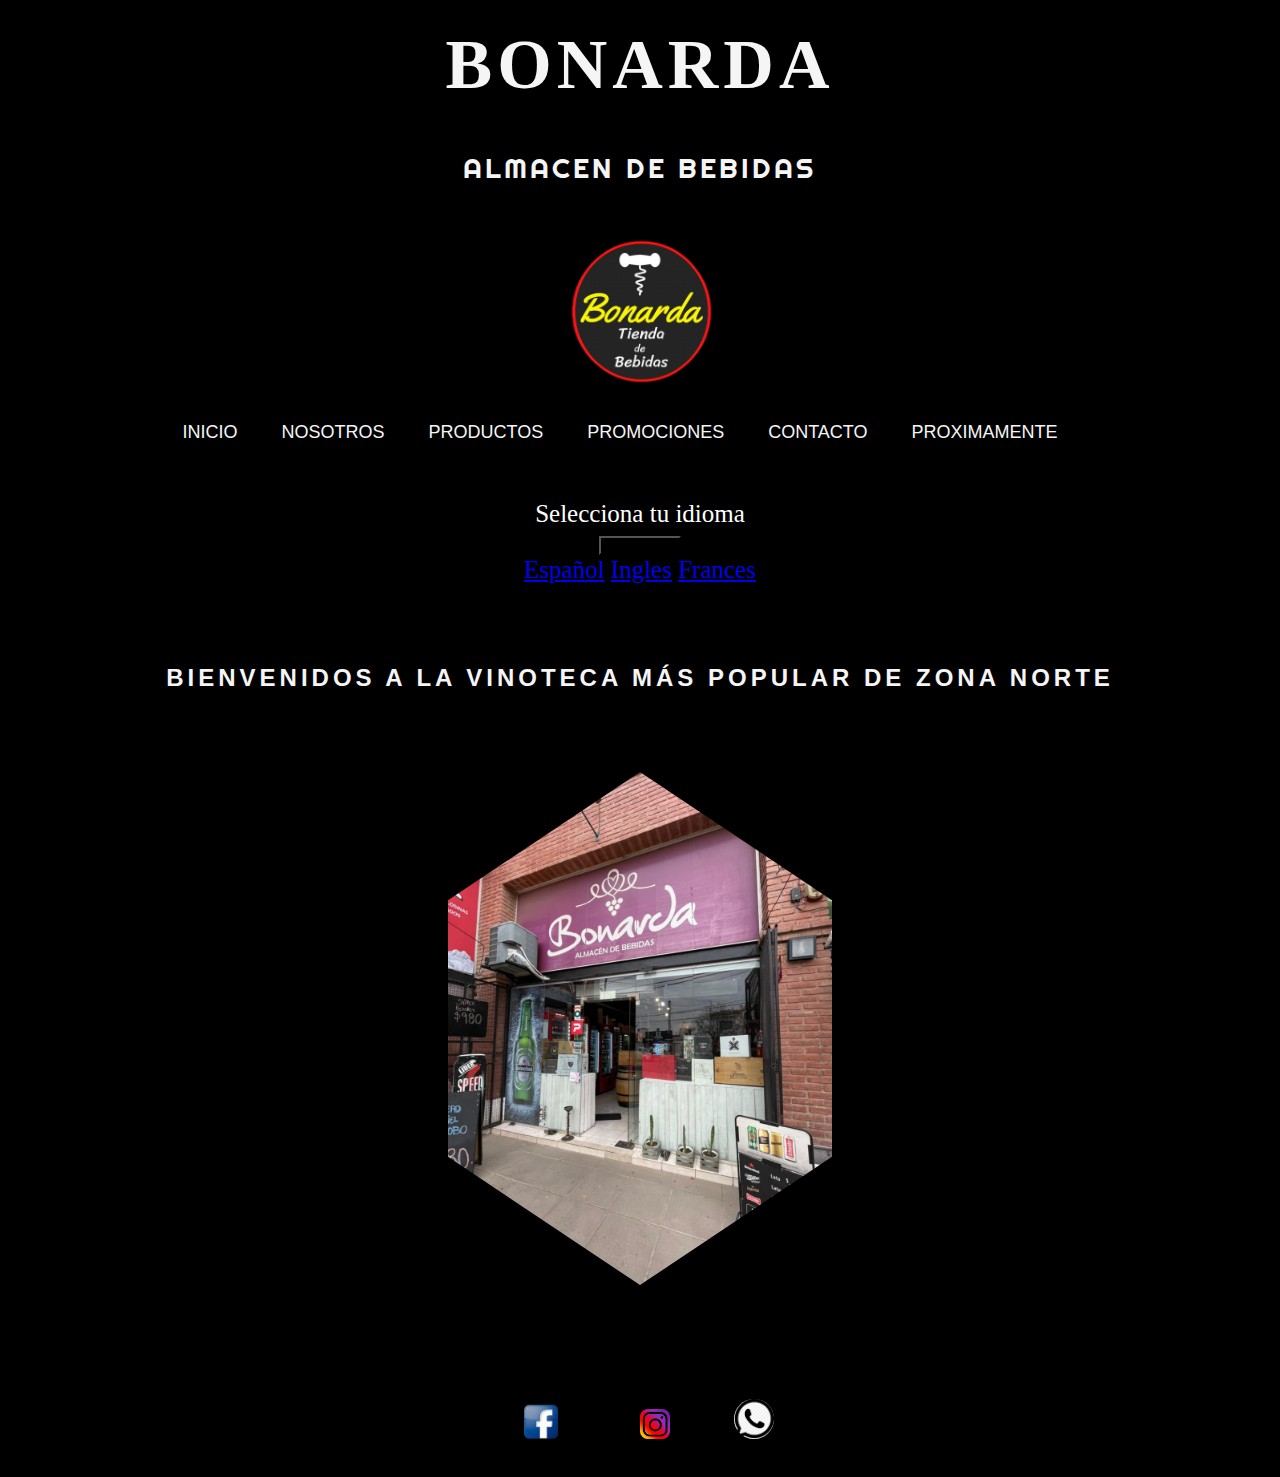
<file: index.html>
<!DOCTYPE html>
<html lang="en">
<head>
    <meta charset="UTF-8">
    <meta http-equiv="X-UA-Compatible" content="IE=edge">
    <meta name="viewport" content="width=device-width, initial-scale=1.0">
    <link rel="stylesheet" href="./css/estiloss.css">
    <link rel="icon" href="./imagenes/cino.jpg">
    <link href="https://fonts.googleapis.com/css2?family=Righteous&display=swap" rel="stylesheet">
    
    <title>BONARDA</title>
    <link rel="stylesheet" href="https://cdn.jsdelivr.net/npm/bootstrap@4.6.1/dist/css/bootstrap.min.css" integrity="sha384-zCbKRCUGaJDkqS1kPbPd7TveP5iyJE0EjAuZQTgFLD2ylzuqKfdKlfG/eSrtxUkn" crossorigin="anonymous">
    <script src="https://cdn.jsdelivr.net/npm/jquery@3.5.1/dist/jquery.slim.min.js" integrity="sha384-DfXdz2htPH0lsSSs5nCTpuj/zy4C+OGpamoFVy38MVBnE+IbbVYUew+OrCXaRkfj" crossorigin="anonymous"></script>
    <script src="https://cdn.jsdelivr.net/npm/bootstrap@4.6.1/dist/js/bootstrap.bundle.min.js" integrity="sha384-fQybjgWLrvvRgtW6bFlB7jaZrFsaBXjsOMm/tB9LTS58ONXgqbR9W8oWht/amnpF" crossorigin="anonymous"></script>



</head>
<body>
    
    
<div class="gridContenedor"> 

    <header class="headerGrid">

        <div class="alinearLogo">
        
        
        <div class='at-container2'>
            <h1 class='at-item2' >BONARDA</h1>
        </div>
        <div class='at-container'>
            <div class='at-item'>ALMACEN DE BEBIDAS</div>
            </div>

                <div class="at-container3">
                    <div class="at-item3">
                    <img  src="./imagenes/bonardita.jpg" alt="logo" class="logo">
                    </div>
                </div>
    
    
        </div>
    
        
        
        <nav>
            
            <ul class="nav justify-content-center">

                <li class="nav-item">
                    <a class="nav-link active" href="./index.html">INICIO</a>
                </li>

                <li class="nav-item">
                    <a class="nav-link" href="./nosotros.html">NOSOTROS</a>
                </li>

                <li class="nav-item">
                    <a class="nav-link" href="./productos.html">PRODUCTOS</a>
                </li>

                <li class="nav-item">
                <a class="nav-link" href="./promociones.html">PROMOCIONES</a>
                </li>

                <li class="nav-item">
                    <a class="nav-link" href="./contacto.html">CONTACTO</a>
                </li>

                <li class="nav-item">
                    <a class="nav-link disabled">PROXIMAMENTE</a>
                </li>
            </ul>
                
        </nav>


        <div class="container">
                
            <p>Selecciona tu idioma</p>                                          
            <div class="dropdown">
              <button type="button" class="btn btn-primary dropdown-toggle" data-toggle="dropdown">
                Elegir Idioma
              </button>
              <div class="dropdown-menu">
                <a class="dropdown-item" href="#">Español</a>
                <a class="dropdown-item" href="#">Ingles</a>
                <a class="dropdown-item" href="#">Frances</a>
              </div>
            </div>
        </div>












    </header>

    <main class="mainGrid">
        <section>
        
            
            <div class="intro">
                <h2>BIENVENIDOS A LA VINOTECA MÁS POPULAR DE ZONA NORTE</h2>
            </div>  
            
            <div class="caja">
                <img class="caja-img" src="./imagenes/exterior.jpeg"/>
            </div>

        </section>
    
    </main>


    

    <footer class="footerGrid">
            
        <div class="redes">
        
        <ul class="iconosredes">
    
            <li>
                <a href="https://m.facebook.com/VinotecaBonarda/"target="_blank"><img src="./imagenes/face.png" alt="logo facebook" class="face"></a>
            </li>
            <li>
                <a href="https://www.instagram.com/bonarda.bebidas/"target="_blank"><img src="./imagenes/instapng.png" alt="logo instagram" class="insta"></a>
            </li>

            <li>
                <a href="https://api.whatsapp.com/send?phone=5493517549054"target="_blank"><img src="./imagenes/png-clipart-telephone-call-logo-whatsapp-logo-computer-icons-whatsapp-cdr-text-thumbnail.png" alt="logo whatsapp" class="whatsapp"></a>
            </li>

        </ul>

        </div> 
    
    </footer>


</div>



</body>
</html>
</file>
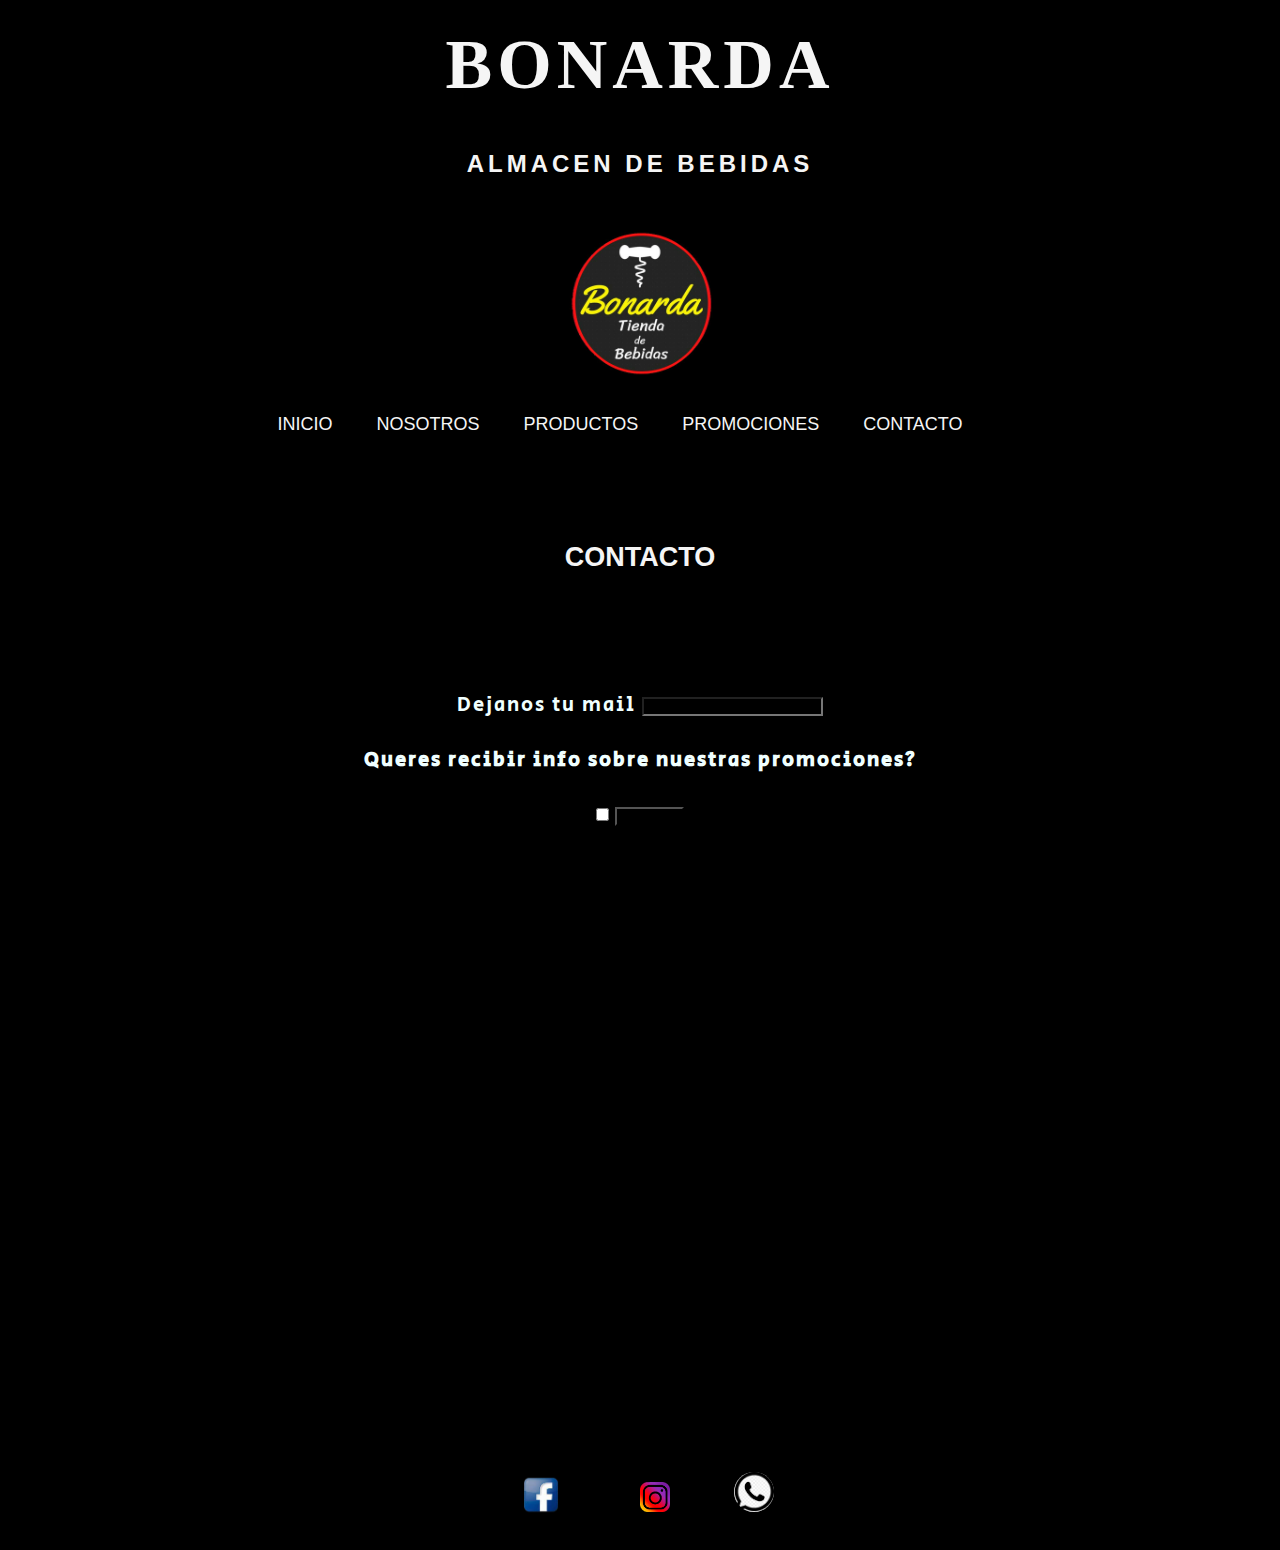
<file: contacto.html>
<!DOCTYPE html>
<html lang="en">
<head>
    <meta charset="UTF-8">
    <meta http-equiv="X-UA-Compatible" content="IE=edge">
    <meta name="viewport" content="width=device-width, initial-scale=1.0">
    <link rel="stylesheet" href="./css/estiloss.css">
    <link rel="icon" href="./imagenes/cino.jpg">
    <link href="https://fonts.googleapis.com/css2?family=Secular+One&display=swap" rel="stylesheet">
    <link href="https://fonts.googleapis.com/css2?family=Righteous&display=swap" rel="stylesheet">
    <title>CONTACTO</title>


</head>
<body>
    
    <div class="gridContenedor"> 

        <header class="headerGrid">
    
            <div class="alinearLogo">
            
            <h1>BONARDA</h1>
            <!-- EN ESTE APARTADO NO PONGO ANIMACION. -->
            <H2> ALMACEN DE BEBIDAS</H2>
    
            <img src="./imagenes/bonardita.jpg" alt="logo" class="logo">
            </div>
            
            <nav>
                
                <ul class="barraNav_lista">
                    
                    <li><a href="./index.html">INICIO</a></li> 
                        
                        <li><a href="./nosotros.html">NOSOTROS</a></li> 
                        
                        <li><a href="./productos.html">PRODUCTOS</a></li>
                        
                        <li><a href="./promociones.html">PROMOCIONES</a></li>
                        
                        <li><a href="./contacto.html">CONTACTO</a></li>
    
                </ul>
                    
            </nav>
    
        </header>
    
        <main>

            <h3>CONTACTO</h3>

            <section>
                <form>
                
                <div class="contact-mail"> 
                    <label for="mail">Dejanos tu mail</label>
                    <input type="email" name="mail"> 
                    <h4>Queres recibir info sobre nuestras promociones?</h4>
                    <input type="checkbox" name="acepta" value="1">
                    <input type="submit" value="Quiero info">
                </div>  
                </form>


                <div class="maps">

                <iframe src="https://www.google.com/maps/embed?pb=!1m18!1m12!1m3!1d3406.961360023779!2d-64.23704348485332!3d-31.360045481422862!2m3!1f0!2f0!3f0!3m2!1i1024!2i768!4f13.1!3m3!1m2!1s0x943299363ccbf11f%3A0xab2569a88847f2ef!2sBonarda%20Almac%C3%A9n%20de%20Bebidas%2CTabaco%20y%20Conservas%20Artesanales!5e0!3m2!1ses-419!2sar!4v1656109268065!5m2!1ses-419!2sar" width="600" height="450" style="border:0;" allowfullscreen="" loading="lazy" referrerpolicy="no-referrer-when-downgrade">

                </iframe>

                </div>
            </section>
    
        </main>


        <div class=linear-gradient>
            <footer class="footerGrid">
                
                <div class="redes">
                
                <ul class="iconosredes">
            
                    <li>
                        <a href="https://m.facebook.com/VinotecaBonarda/"target="_blank"><img src="./imagenes/face.png" alt="logo facebook" class="face"></a>
                    </li>
                    <li>
                        <a href="https://www.instagram.com/bonarda.bebidas/"target="_blank"><img src="./imagenes/instapng.png" alt="logo instagram" class="insta"></a>
                    </li>
    
                    <li>
                        <a href="https://api.whatsapp.com/send?phone=5493517549054"target="_blank"><img src="./imagenes/png-clipart-telephone-call-logo-whatsapp-logo-computer-icons-whatsapp-cdr-text-thumbnail.png" alt="logo whatsapp" class="whatsapp"></a>
                    </li>
    
                </ul>
        
        </div> 
            
        </footer>
        </div>
    </div>






</body>
</html>
</file>
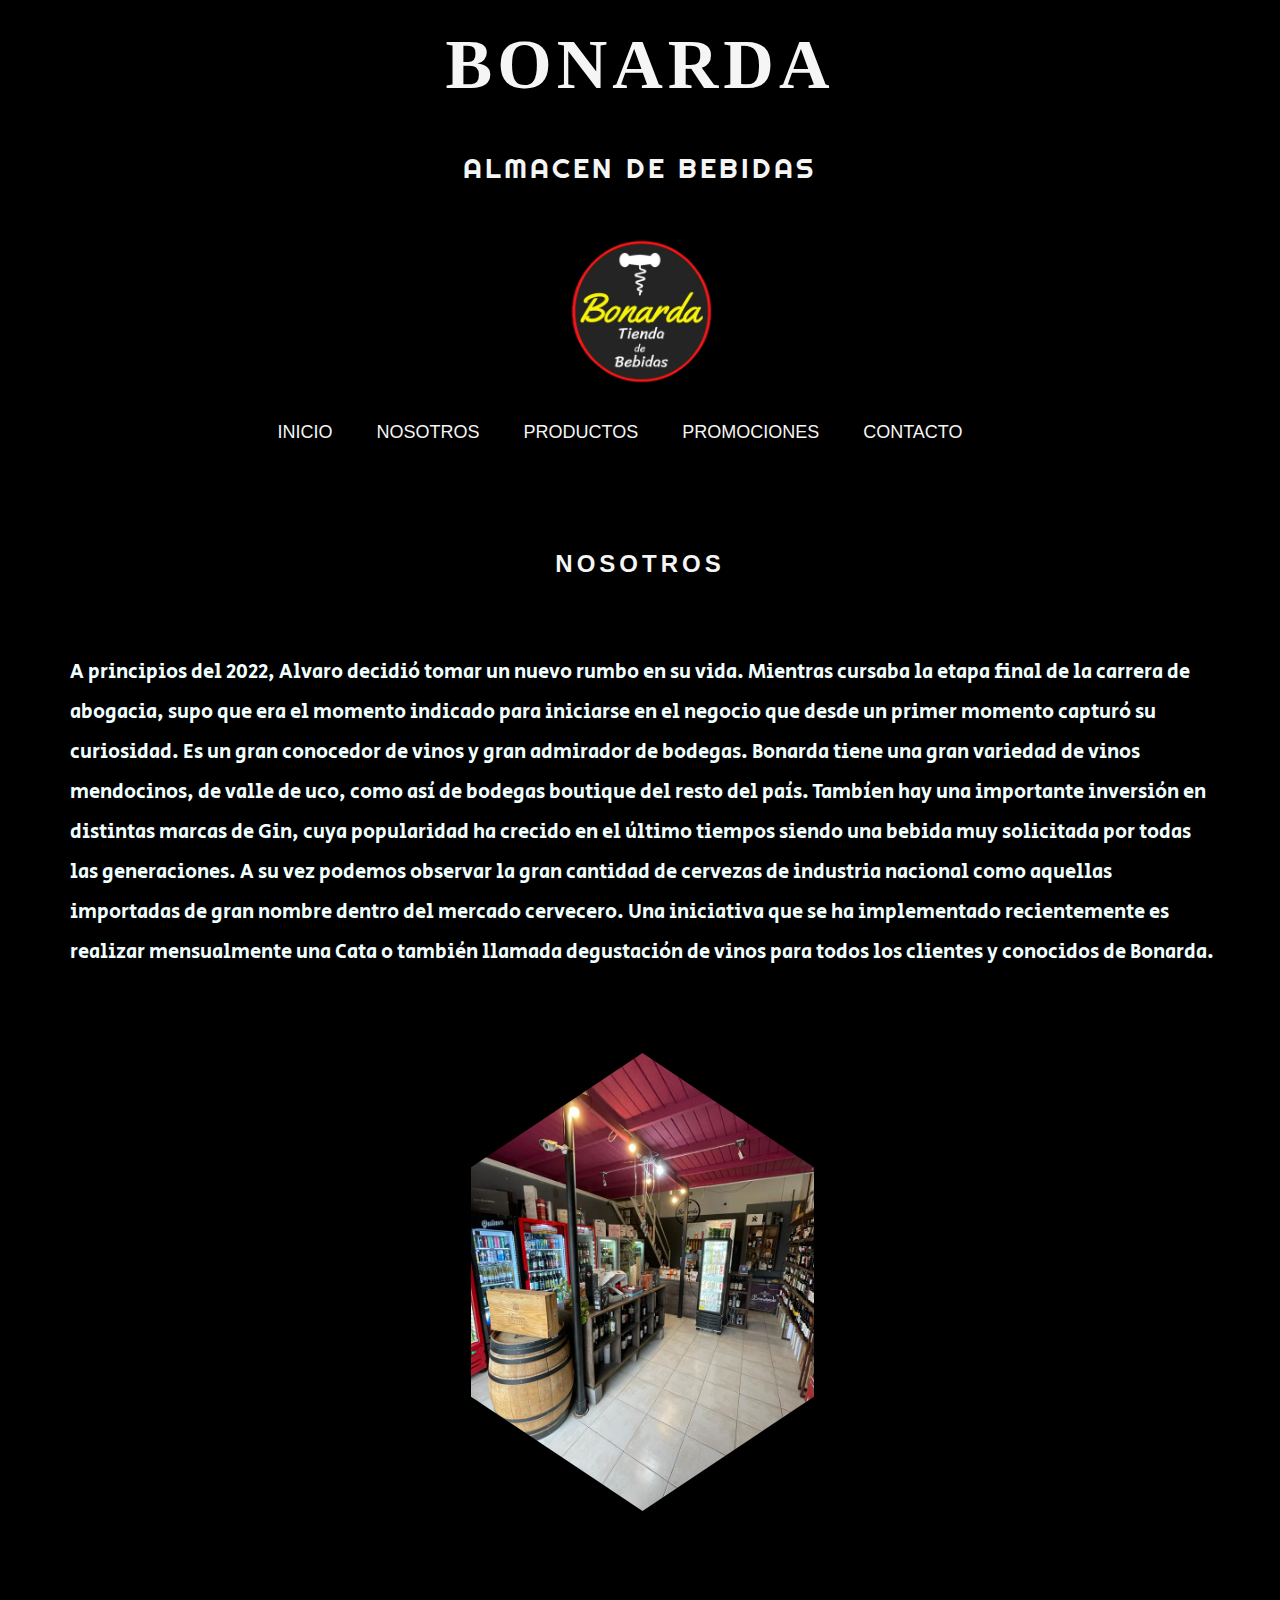
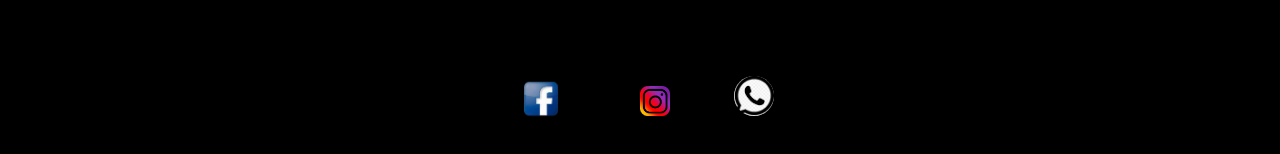
<file: nosotros.html>
<!DOCTYPE html>
<html lang="en">
<head>
    <meta charset="UTF-8">
    <meta http-equiv="X-UA-Compatible" content="IE=edge">
    <meta name="viewport" content="width=device-width, initial-scale=1.0">
    <link rel="stylesheet" href="./css/estiloss.css">
    <link rel="icon" href="./imagenes/cino.jpg">
    <link href="https://fonts.googleapis.com/css2?family=Secular+One&display=swap" rel="stylesheet">
    <link href="https://fonts.googleapis.com/css2?family=Righteous&display=swap" rel="stylesheet">
    <title>NOSOTROS</title>
</head>
<body>

    <div class="gridContenedor"> 

        <header class="headerGrid">
    
            <div class="alinearLogo">
            
                <div class='at-container2'>
                    <h1 class='at-item2' >BONARDA</h1>
                </div>
                <div class='at-container'>
                    <div class='at-item'>ALMACEN DE BEBIDAS</div>
                    </div>
    
            <img src="./imagenes/bonardita.jpg" alt="logo" class="logo">
            </div>
            
            <nav>
                
                <ul class="barraNav_lista">
                    
                    <li><a href="./index.html">INICIO</a></li> 
                        
                    <li><a href="./nosotros.html">NOSOTROS</a></li>  
                        
                        <li><a href="./productos.html">PRODUCTOS</a></li>
                        
                        <li><a href="./promociones.html">PROMOCIONES</a></li>
                        
                        <li><a href="./contacto.html">CONTACTO</a></li>
    
                </ul>
                    
            </nav>
        </header>

        <main>
            
                <h2> NOSOTROS </h2>
                <div class="nosotros-parrafo">
                    
                        A principios del 2022, Alvaro decidió tomar un nuevo rumbo en su vida. Mientras cursaba la etapa final de la carrera de abogacia, supo que era el momento indicado para iniciarse en el negocio que desde un primer momento capturó su curiosidad. Es un gran conocedor de vinos y gran admirador de bodegas. Bonarda tiene una gran variedad de vinos mendocinos, de valle de uco, como así de bodegas boutique del resto del país.
                        Tambíen hay una importante inversión en distintas marcas de Gin, cuya popularidad ha crecido en el último tiempos siendo una bebida muy solicitada por todas las generaciones. A su vez podemos observar la gran cantidad de cervezas de industria nacional como aquellas importadas de gran nombre dentro del mercado cervecero.
                        Una iniciativa que se ha implementado recientemente es realizar mensualmente una Cata o también llamada degustación de vinos para todos los clientes y conocidos de Bonarda.    
                    
                        <div class="caja">
                            <img class="caja-img" src="./imagenes/adentro.jpeg"/>
                        </div>


                </div>

            



        </main>





        <div class=linear-gradient>

            <footer class="footerGrid">
                        
                <div class="redes">
                    
                <ul class="iconosredes">
                
                    <li>
                            <a href="https://m.facebook.com/VinotecaBonarda/"target="_blank"><img src="./imagenes/face.png" alt="logo facebook" class="face"></a>
                    </li>
                    <li>
                            <a href="https://www.instagram.com/bonarda.bebidas/"target="_blank"><img src="./imagenes/instapng.png" alt="logo instagram" class="insta"></a>
                    </li>
            
                    <li>
                            <a href="https://api.whatsapp.com/send?phone=5493517549054"target="_blank"><img src="./imagenes/png-clipart-telephone-call-logo-whatsapp-logo-computer-icons-whatsapp-cdr-text-thumbnail.png" alt="logo whatsapp" class="whatsapp"></a>
                    </li>
            
                    </ul>
            
                    </div> 
                
            </footer>
        </div>
            
    </div>
    
</body>
</html>
</file>
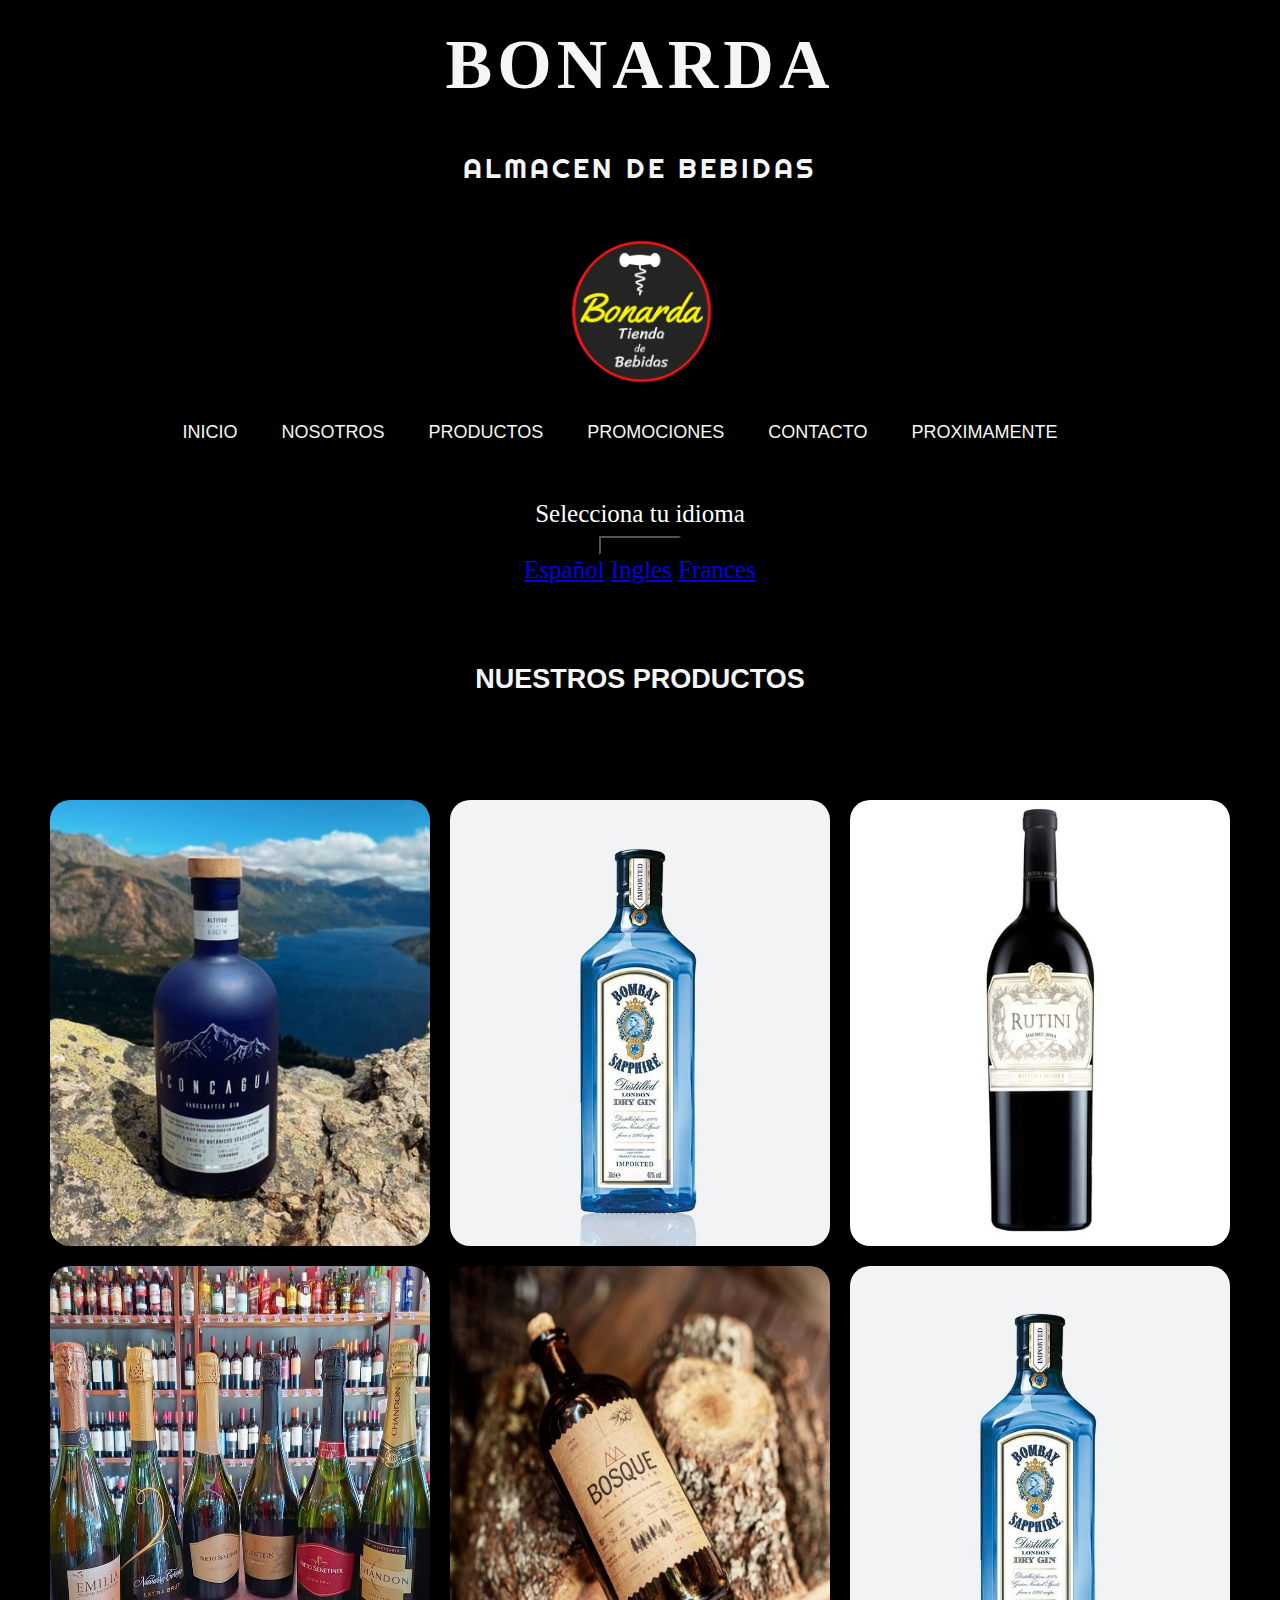
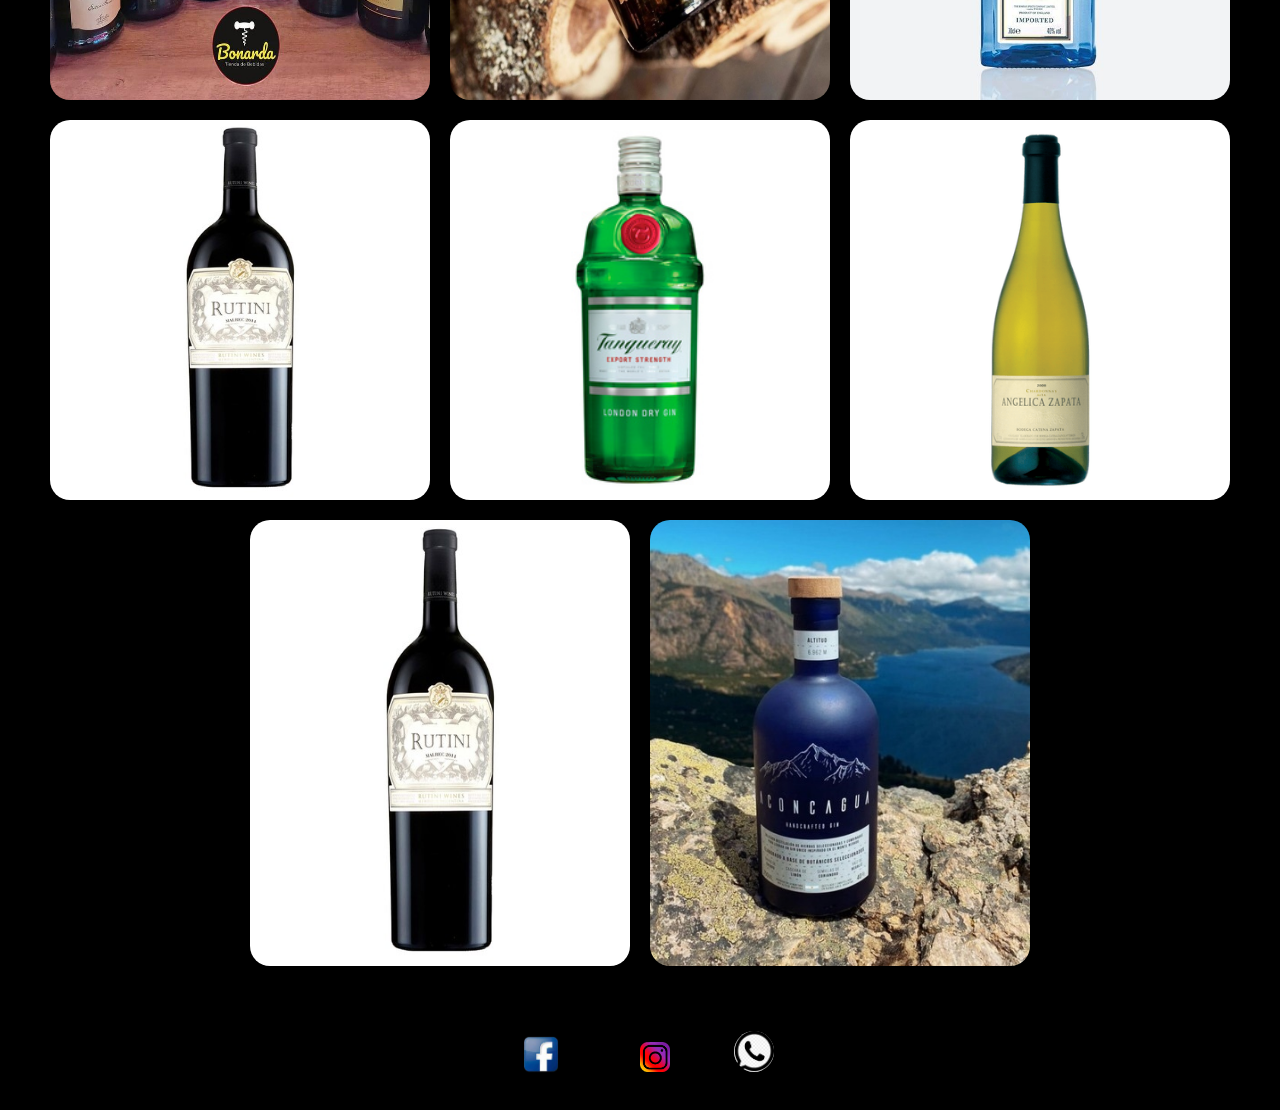
<file: productos.html>
<!DOCTYPE html>
<html lang="en">
<head>
    <meta charset="UTF-8">
    <meta http-equiv="X-UA-Compatible" content="IE=edge">
    <meta name="viewport" content="width=device-width, initial-scale=1.0">
    <link rel="stylesheet" href="./css/estiloss.css">
    <link rel="icon" href="./imagenes/cino.jpg">
    <link href="https://fonts.googleapis.com/css2?family=Righteous&display=swap" rel="stylesheet">

    <title>PRODUCTOS</title>
    <link rel="stylesheet" href="https://cdn.jsdelivr.net/npm/bootstrap@4.6.1/dist/css/bootstrap.min.css" integrity="sha384-zCbKRCUGaJDkqS1kPbPd7TveP5iyJE0EjAuZQTgFLD2ylzuqKfdKlfG/eSrtxUkn" crossorigin="anonymous">
    <script src="https://cdn.jsdelivr.net/npm/jquery@3.5.1/dist/jquery.slim.min.js" integrity="sha384-DfXdz2htPH0lsSSs5nCTpuj/zy4C+OGpamoFVy38MVBnE+IbbVYUew+OrCXaRkfj" crossorigin="anonymous"></script>
    <script src="https://cdn.jsdelivr.net/npm/bootstrap@4.6.1/dist/js/bootstrap.bundle.min.js" integrity="sha384-fQybjgWLrvvRgtW6bFlB7jaZrFsaBXjsOMm/tB9LTS58ONXgqbR9W8oWht/amnpF" crossorigin="anonymous"></script>

</head>
<body>

<div class="gridContenedor"> 

        <header class="headerGrid">
    
            <div class="alinearLogo">
            
                <div class='at-container2'>
                    <h1 class='at-item2' >BONARDA</h1>
                </div>
                <div class='at-container'>
                    <div class='at-item'>ALMACEN DE BEBIDAS</div>
                    </div>
    
            <img src="./imagenes/bonardita.jpg" alt="logo" class="logo">
            </div>
            
            <nav>
                
                <ul class="nav justify-content-center">

                    <li class="nav-item">
                        <a class="nav-link active" href="./index.html">INICIO</a>
                    </li>
    
                    <li class="nav-item">
                        <a class="nav-link" href="./nosotros.html">NOSOTROS</a>
                    </li>
    
                    <li class="nav-item">
                        <a class="nav-link" href="./productos.html">PRODUCTOS</a>
                    </li>
    
                    <li class="nav-item">
                    <a class="nav-link" href="./promociones.html">PROMOCIONES</a>
                    </li>
    
                    <li class="nav-item">
                        <a class="nav-link" href="./contacto.html">CONTACTO</a>
                    </li>
    
                    <li class="nav-item">
                        <a class="nav-link disabled">PROXIMAMENTE</a>
                    </li>
                </ul>
                    
            </nav>

            <div class="container">
                
                <p>Selecciona tu idioma</p>                                          
                <div class="dropdown">
                  <button type="button" class="btn btn-primary dropdown-toggle" data-toggle="dropdown">
                    Elegir Idioma
                  </button>
                  <div class="dropdown-menu">
                    <a class="dropdown-item" href="#">Español</a>
                    <a class="dropdown-item" href="#">Ingles</a>
                    <a class="dropdown-item" href="#">Frances</a>
                    
                  </div>
                </div>
              </div>

        

        </header>

        <main>


        <h3> NUESTROS PRODUCTOS</h3>

            
        <section class="img">
            
                
                <img   class="design"     src="./imagenes/2a37b66c-ff13-4024-9f63-03bdf6a0534e-d135c42ed6172b5ae116318046294270-1024-1024.jpeg">
                <img   class="design"     src="./imagenes/Bombay.jpg">
                <img   class="design"     src="./imagenes/be03157 (1).jpg">
                <img   class="design"     src="./imagenes/bebida1.jpeg">
                <img   class="design"     src="./imagenes/bosque-gin-6.jpg">
                <img   class="design"     src="./imagenes/Bombay.jpg">
                <img   class="design2"    src="./imagenes/be03157 (1).jpg">
                <img   class="design2"    src="./imagenes/tanqueray-london-dry-gin-742775.jpg">
                <img   class="design2"    src="./imagenes/AngelicaZapata-111120.png">
                <img   class="design2"    src="./imagenes/be03157 (1).jpg">
                <img   class="design2"    src="./imagenes/2a37b66c-ff13-4024-9f63-03bdf6a0534e-d135c42ed6172b5ae116318046294270-1024-1024.jpeg">
           
        </section>


        </main>

        
        <footer class="footerGrid">
            
            <div class="redes">
            
            <ul class="iconosredes">
        
                <li>
                    <a href="https://m.facebook.com/VinotecaBonarda/"target="_blank"><img src="./imagenes/face.png" alt="logo facebook" class="face"></a>
                </li>
                <li>
                    <a href="https://www.instagram.com/bonarda.bebidas/"target="_blank"><img src="./imagenes/instapng.png" alt="logo instagram" class="insta"></a>
                </li>

                <li>
                    <a href="https://api.whatsapp.com/send?phone=5493517549054"target="_blank"><img src="./imagenes/png-clipart-telephone-call-logo-whatsapp-logo-computer-icons-whatsapp-cdr-text-thumbnail.png" alt="logo whatsapp" class="whatsapp"></a>
                </li>

            </ul>
    
            </div> 
        
        </footer>
        </div>
    </div>
        


    

    
</body>
</html>
</file>
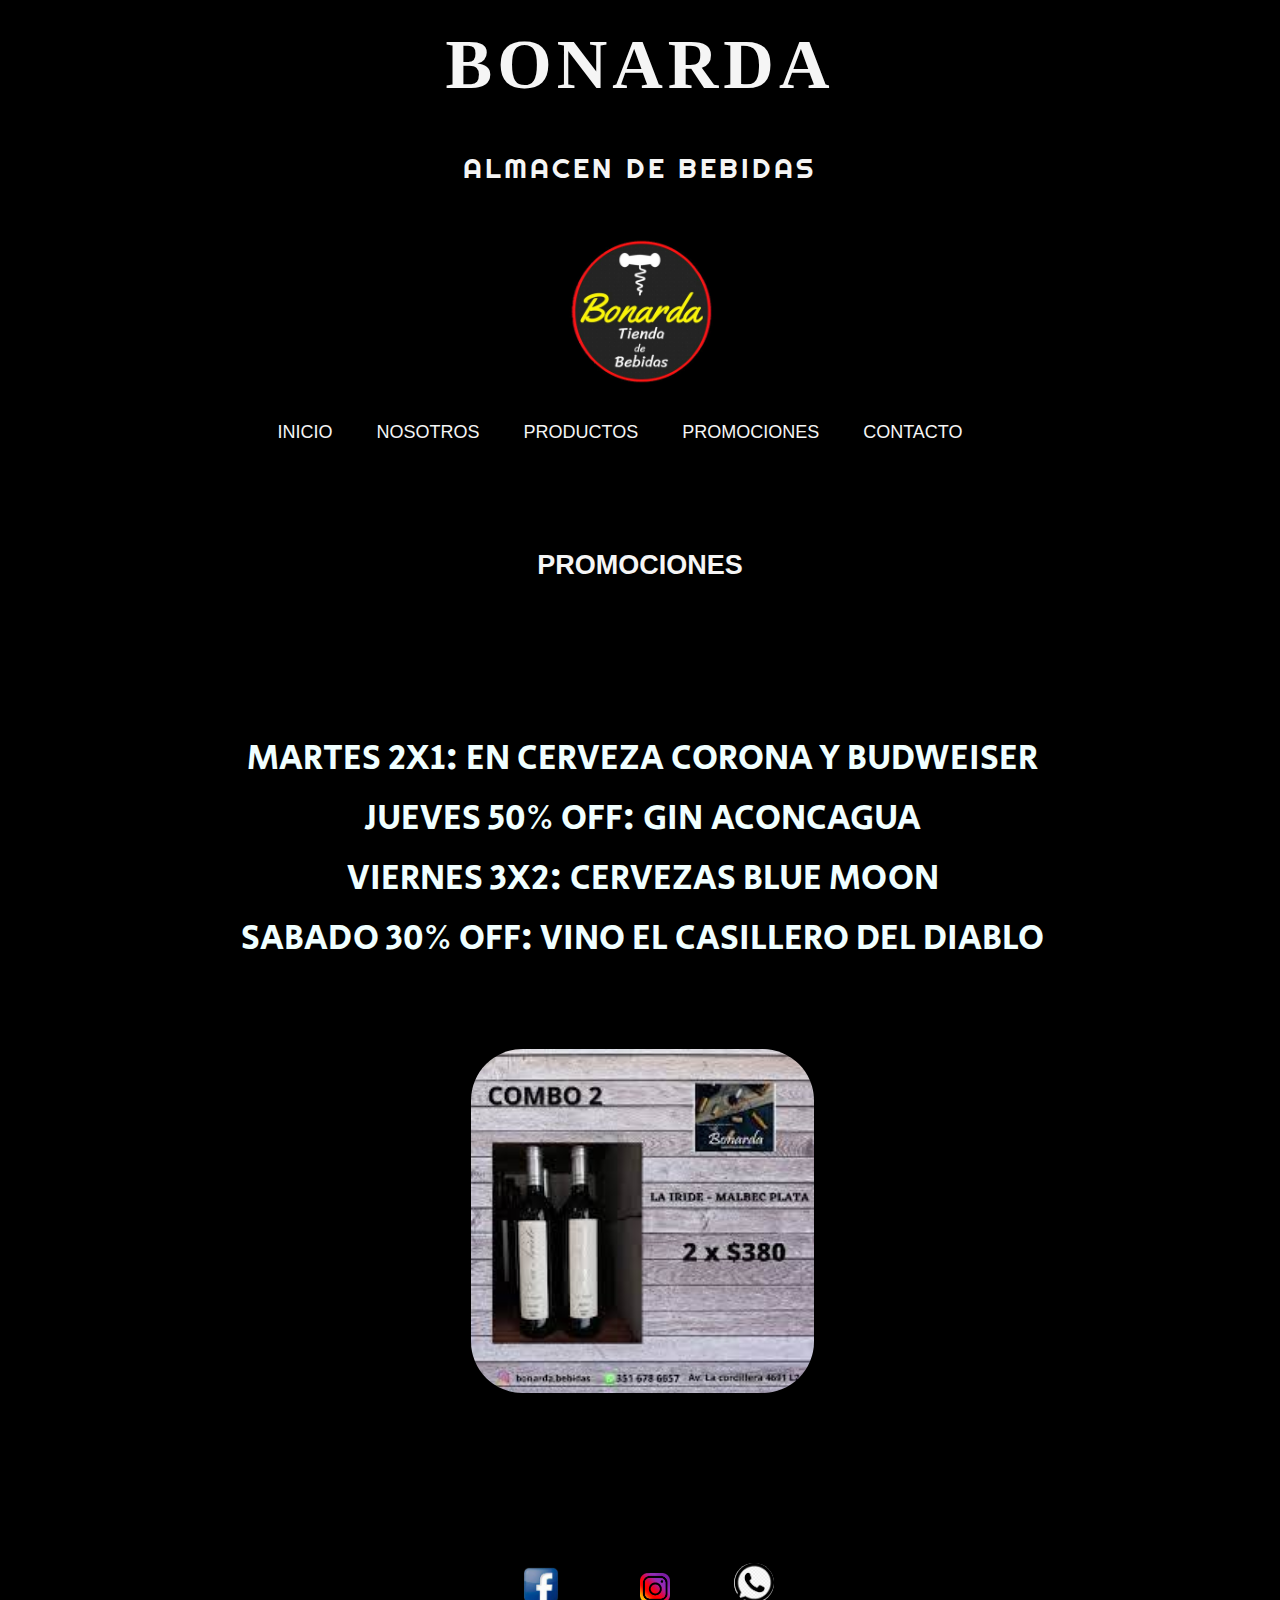
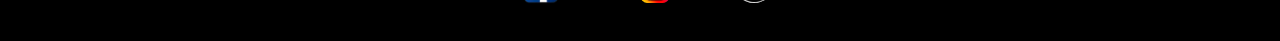
<file: promociones.html>
<!DOCTYPE html>
<html lang="en">
<head>
    <meta charset="UTF-8">
    <meta http-equiv="X-UA-Compatible" content="IE=edge">
    <meta name="viewport" content="width=device-width, initial-scale=1.0">
    <link rel="stylesheet" href="./css/estiloss.css">
    <link rel="icon" href="./imagenes/cino.jpg">
    <link href="https://fonts.googleapis.com/css2?family=Secular+One&display=swap" rel="stylesheet">
    <link href="https://fonts.googleapis.com/css2?family=Righteous&display=swap" rel="stylesheet">
    <title>PROMOCIONES</title>
</head>
<body>

    <body>
    
        <div class="gridContenedor"> 
    
            <header class="headerGrid">
        
                <div class="alinearLogo">
                
                <h1>BONARDA</h1>
                <div class='at-container'>
                    <div class='at-item'>ALMACEN DE BEBIDAS</div>
                    </div>
        
                <img src="./imagenes/bonardita.jpg" alt="logo" class="logo">
                </div>
                
                <nav>
                    
                    <ul class="barraNav_lista">
                        
                        <li><a href="./index.html">INICIO</a></li> 
                            
                            <li><a href="./nosotros.html">NOSOTROS</a></li> 
                            
                            <li><a href="./productos.html">PRODUCTOS</a></li>
                            
                            <li><a href="./promociones.html">PROMOCIONES</a></li>
                            
                            <li><a href="./contacto.html">CONTACTO</a></li>
        
                    </ul>
                        
                </nav>
        
            </header>

        
        <main>


                <h3>PROMOCIONES</h3>
                <H4>TODOS LOS JUEVES TENEMOS LAS MEJORES PROMOCIONES PARA VOS: VENÍ Y LLEVATE TODO!</H4>

        
            <section>
                <div class="promo">
                    
                <div>MARTES 2X1: EN CERVEZA CORONA Y BUDWEISER</div>


                <div>JUEVES 50% OFF:  GIN ACONCAGUA</div>

                <div>VIERNES 3X2: CERVEZAS BLUE MOON </div>

                <div>SABADO 30% OFF: VINO EL CASILLERO DEL DIABLO</div>

                    
            
                <div class="caja">
                <img class="caja-imgpromo" src="./imagenes/promo.jpg"/>
                </div>
        </div>
    
        </section>
        
        </main>



            <div class=linear-gradient>
                <footer class="footerGrid">
                    
                    <div class="redes">
                    
                    <ul class="iconosredes">
                
                        <li>
                            <a href="https://m.facebook.com/VinotecaBonarda/"target="_blank"><img src="./imagenes/face.png" alt="logo facebook" class="face"></a>
                        </li>
                        <li>
                            <a href="https://www.instagram.com/bonarda.bebidas/"target="_blank"><img src="./imagenes/instapng.png" alt="logo instagram" class="insta"></a>
                        </li>
        
                        <li>
                            <a href="https://api.whatsapp.com/send?phone=5493517549054"target="_blank"><img src="./imagenes/png-clipart-telephone-call-logo-whatsapp-logo-computer-icons-whatsapp-cdr-text-thumbnail.png" alt="logo whatsapp" class="whatsapp"></a>
                        </li>
        
                    </ul>
            
            </div> 
                
            </footer>
            </div>
        </div>
    
</body>
</html>
</file>
<file: css/estiloss.css>
* {
margin: 0%;
padding: 0%;
background-color: black;
}

body {
background-color: black;
}

.gridContenedor {
display: grid;
grid-template-areas: 
"header"
"main"
"footer";  
}

.headerGrid {
grid-area: header; 


} 

.mainGrid {
grid-area: main;
}

.footerGrid {
grid-area: footer;
}

.logo {
width: 150px;
margin-top: 50px;
border-radius: 50%;   
}

.alinearLogo {
text-align: center;
margin-bottom: 30px;
}

main {
margin-top: 50px;
}


h1 h2 {
color: whitesmoke;
display: flex;
justify-content: center;
letter-spacing: 10px;
}


h1 {
font-family: Cambria, Cochin, Georgia, Times, 'Times New Roman', serif;
font-size: 70px;
margin-bottom: 45px;
margin-top: 25px;
letter-spacing: 5px;
color:whitesmoke;
}


h2 {
color:whitesmoke;
font-family: Verdana, Geneva, Tahoma, sans-serif;
display: flex;
justify-content: center;
letter-spacing: 4px;
}
    

h3 {
font-size: 27px;    
color:whitesmoke;
display: flex;
justify-content: center;
font-family: 'Gill Sans', 'Gill Sans MT', Calibri, 'Trebuchet MS', sans-serif;
margin-bottom: 105px;
}


li {
font-family: 'Franklin Gothic Medium', 'Arial Narrow', Arial, sans-serif;
color:whitesmoke;
font-size: 18px;
}


li:hover {
color:deepskyblue;
}


nav ul li a {
color:whitesmoke;
font-size: 18px;
text-decoration: none;}


nav ul li a:hover {
color:deepskyblue;}

/*
.barraNav_lista {
  display: flex;  
  justify-content: center;} */ 

nav > ul > li {
display: inline-block;
font-size: 20px;
list-style-type: armenian;
margin-right: 40px;
height: 40px
}


nav {
justify-content: center;
text-align: center;
margin: 40px 0;
margin-top: 10px;
}



/* index */

.caja {
text-align: center;
margin-top: 80px;
margin-bottom: 25PX;
}


.caja-img {
clip-path: polygon(50% 0%, 100% 25%,100% 75%,50% 100%,0% 75%,0% 25%);
width: 30%;
height: 30%;
margin-bottom: 55px;
}

.caja-img:hover {
filter: sepia(60%);
}



/* REDES SOCIALES */

.face {
width: 70px;
}


.insta {
width: 30px;
margin-bottom: 3px;
}

.whatsapp {
width: 40px;
margin-bottom: 3px;
border-radius: 70%;
}

.iconosredes {
text-align: center;
}

.iconosredes li {
display: inline-block;
margin: 30px;
list-style: none;
}


/* PRODUCTOS */


.img {
display: flex;
justify-content: center;
flex-wrap: wrap;
row-gap: 20px;
column-gap: 20px; 
margin-bottom: 35px;
margin-top: 30px;
}

.img > * {
border-radius: 20px;    
width: 380px; 

}

/* Sección Nosotros*/ 
.nosotros-parrafo {
color: azure;
font-size: 20px;
margin: 75px 65px 65px 70px;
font-family: 'Secular One', sans-serif;
line-height:40px;
}


/* Sección Contacto*/

.contact-mail {
color: azure;
text-align: center;
margin-bottom: 70PX;
margin-top: 20PX; 
font-size: 20px;
line-height: 55px;
font-family: 'Secular One', sans-serif;
letter-spacing: 2px;
}

.maps {
text-align: center;
margin-bottom: 75px;

}

/* Sección Promociones*/

.promo {
color: azure;
font-size: 20px;
margin: 25px 65px 65px 70px;
font-family: 'Secular One', sans-serif;
line-height:40px;
text-align: center;
font-size: 35px;
line-height: 60px;
}

.caja-imgpromo {
width: 30%;
height: 30%;
margin-bottom: 55px;
border-radius: 15%;
}



/* ANIMACIONES, TRANSICIONES Y TRANSFORMACIONES*/ 
.linear-gradient {
background: rgb(2,0,36);
background: linear-gradient(90deg, rgba(2,0,36,1) 0%, rgba(9,9,11,1) 26%, rgba(0,212,255,1) 100%);
}


.animacion1 {
transition: height 2s,widht 1s, all 3s;
}

.animacion1:hover {
height: 450px;
width: 450px;

}

.animacion5{
-webkit-transition: 1s linear;
transition: 1s linear;
background-color: blue;
}

.animacion5:hover{
opacity: 0.9;}



/* IMPORTADA DE ANGRYTOOLS*/
div.at-container {
display: flex;
align-items: center;
justify-content: center;
font-size: 28px;
height: 100%;
font-family: 'Righteous', cursive;
letter-spacing: 3px;

}


.at-item {
color:whitesmoke;
animation-name: focus-in-contract;
animation-duration: 4.2s;
animation-timing-function: ease;
animation-delay: 0s;
animation-iteration-count: 1;
animation-direction: normal;
animation-fill-mode: none;

}
@keyframes focus-in-contract {
0%{
letter-spacing: 1em;
filter: blur(12px);
opacity: 0;
}
100%{
filter: blur(0);
opacity: 1;   }
}


.at-container2 {
    display: flex;
    align-items: center;
    justify-content: center;
    height: 100%;
  }
  .at-item2 {
    color:whitesmoke;
    animation-name: tilt-in-right-1;
    animation-duration: 1s;
    animation-timing-function: ease;
    animation-delay: 0s;
    animation-iteration-count: 1;
    animation-direction: normal;
    animation-fill-mode: none;
    /* shorthand 
    animation: tilt-in-right-1 1s ease 0s 1 normal none;
    */ 
  }
  @keyframes tilt-in-right-1 {
    0%{
      transform: rotateX(-30deg) translateX(300px) skewX(30deg);
      opacity: 0;
    }
    100%{
      transform: rotateX(0deg) translateX(0) skewX(0deg);
      opacity: 1;
    }
  }



  .at-container3 {
    display: flex;
    align-items: center;
    justify-content: center;
   
  }
  .at-item3 {
   
    
    animation-name: vibrate-fast;
    animation-duration: 1s;
    animation-timing-function: ease;
    animation-delay: 0s;
    animation-iteration-count: 1;
    animation-direction: normal;
    animation-fill-mode: none;
    /* shorthand 
    animation: vibrate-fast 1s ease 0s 1 normal none;
    */ 
  }
  @keyframes vibrate-fast {
    0%{
      transform: translate(0);
    }
    10%{
      transform: translate(-2px,-2px);
    }
    20%{
      transform: translate(2px,-2px);
    }
    30%{
      transform: translate(-2px,2px);
    }
    40%{
      transform: translate(2px,2px);
    }
    50%{
      transform: translate(-2px,-2px);
    }
    60%{
      transform: translate(2px,-2px);
    }
    70%{
      transform: translate(-2px,2px);
    }
    80%{
      transform: translate(-2px,-2px);
    }
    90%{
      transform: translate(2px,-2px);
    }
    100%{
      transform: translate(0);
    }
  }


  .design:hover {
  filter: saturate(260%);
  }

  .design2:hover {
  filter: blur(5px);
  }

  .container {
  font-size: 25px;
  color:white;
  text-align: center;
  margin-top: 30px;
  margin-bottom: 30px;
  }
</file>
